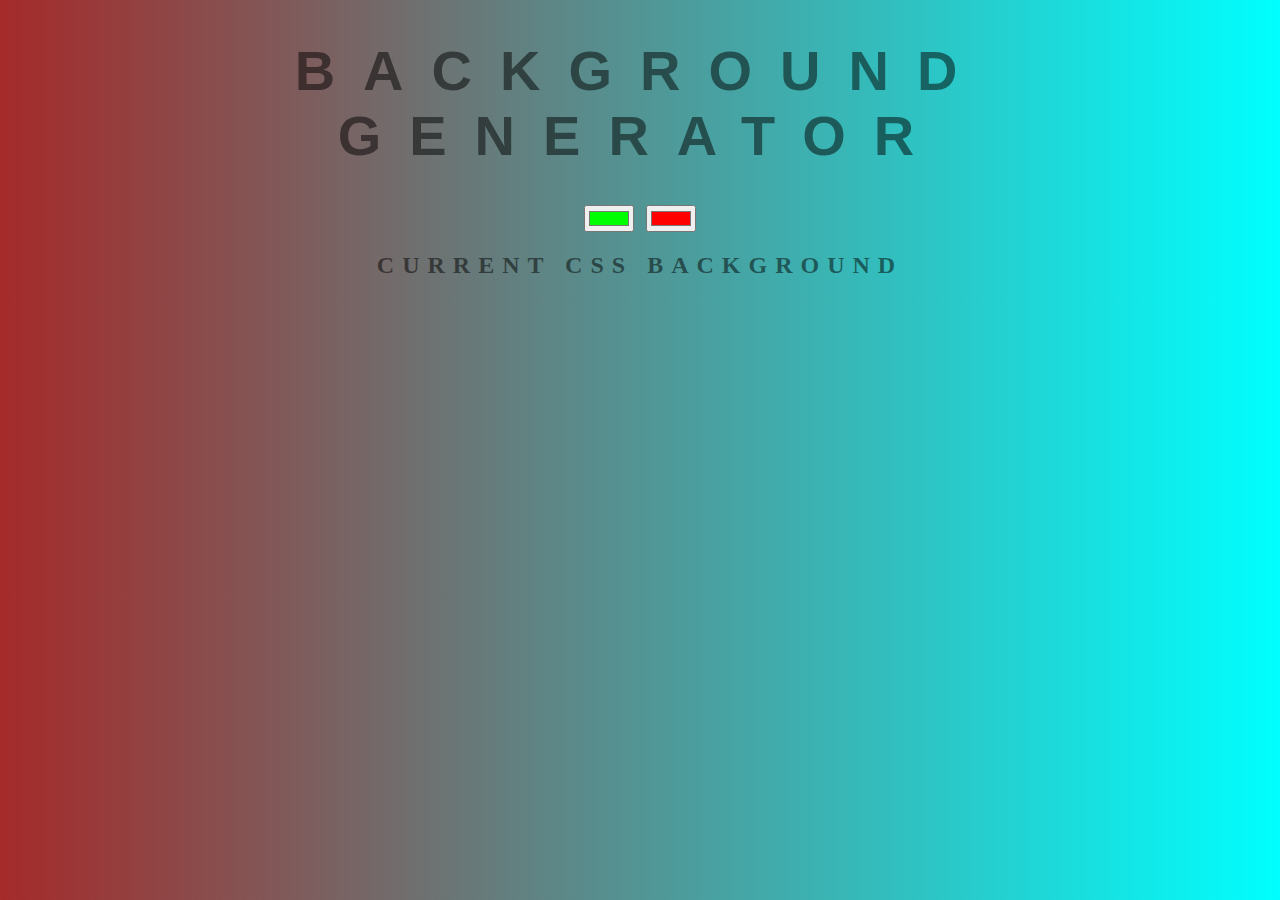
<file: Projects/Background-genrator/index.html>
<!DOCTYPE html>
<html>
<head>
	<title>Gradient Background</title>
	<link rel="stylesheet" type="text/css" href="style.css">
</head>
<body id="gradient">
	<h1>Background Generator</h1>
	<input class="color1 jscolor" type="color" name="color1" value="#00ff00">
	<input class="color2" type="color" name="color2" value="#ff0000">
	<h2>Current CSS Background</h2>
	<h3></h3>

	<script type="text/javascript" src="script.js"></script>
</body>
</html>
</file>
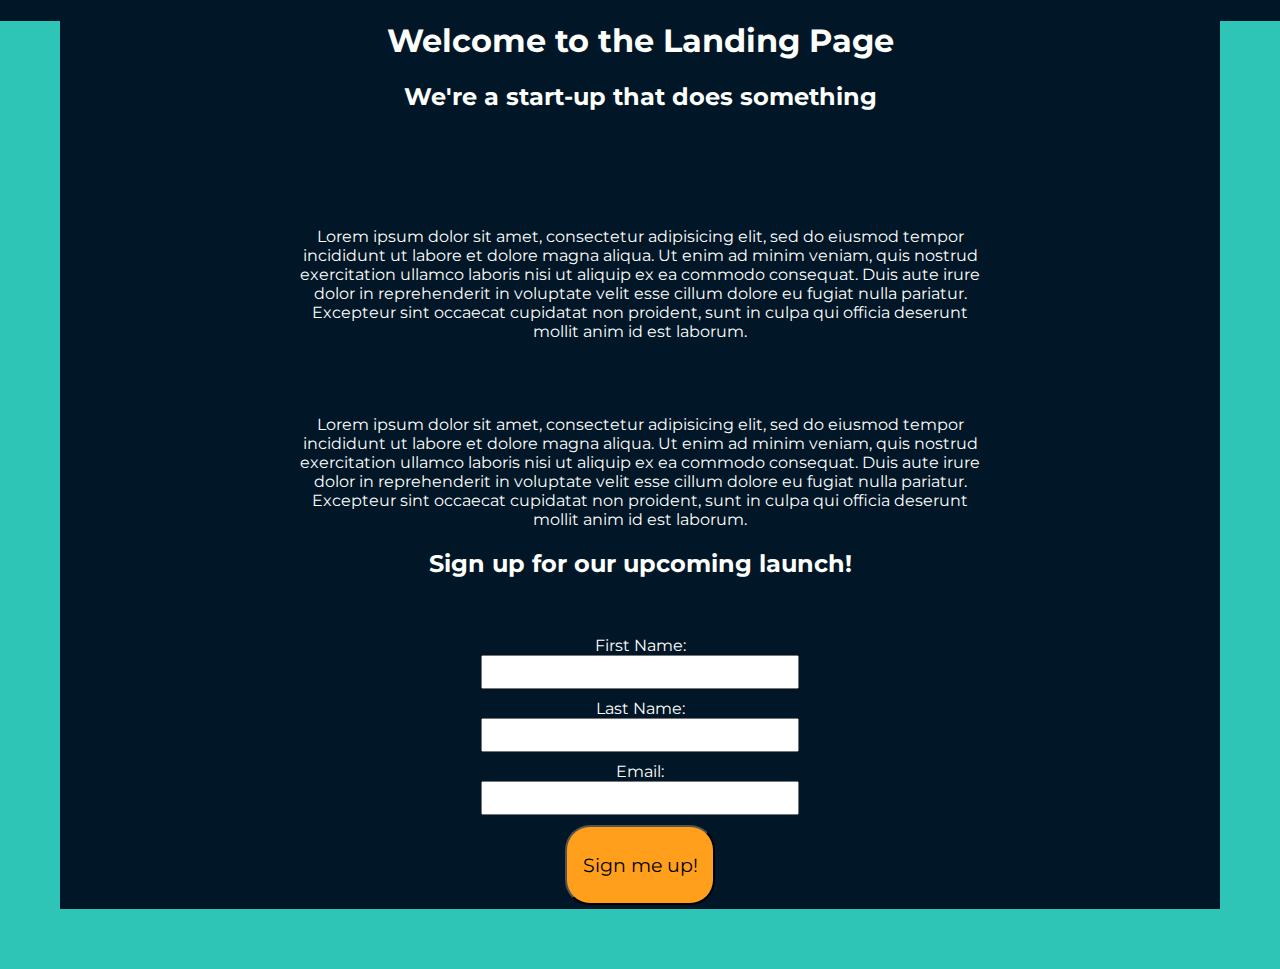
<file: Projects/Capstone_Project/index.html>
<!DOCTYPE html>
<html>
  <head>
    <meta charset="utf-8">
    <title>Landing Page</title>
    <link rel="stylesheet" href="landing.css">
    <link href="https://fonts.googleapis.com/css?family=Montserrat" rel="stylesheet">
  </head>

  <body>
    <h1>Welcome to the Landing Page</h1>
    <h2>We're a start-up that does something</h2>
    <p>Lorem ipsum dolor sit amet, consectetur adipisicing elit, sed do eiusmod tempor incididunt ut labore et dolore magna aliqua. Ut enim ad minim veniam, quis nostrud exercitation ullamco laboris nisi ut aliquip ex ea commodo consequat. Duis aute irure dolor in reprehenderit in voluptate velit esse cillum dolore eu fugiat nulla pariatur. Excepteur sint occaecat cupidatat non proident, sunt in culpa qui officia deserunt mollit anim id est laborum.</p>

    <p>Lorem ipsum dolor sit amet, consectetur adipisicing elit, sed do eiusmod tempor incididunt ut labore et dolore magna aliqua. Ut enim ad minim veniam, quis nostrud exercitation ullamco laboris nisi ut aliquip ex ea commodo consequat. Duis aute irure dolor in reprehenderit in voluptate velit esse cillum dolore eu fugiat nulla pariatur. Excepteur sint occaecat cupidatat non proident, sunt in culpa qui officia deserunt mollit anim id est laborum.</p>

  </body>

  <h2>Sign up for our upcoming launch!</h2>
  <form class="emailform" action="thankyou.html" method="get">

    <label for="first">First Name:</label><br>
    <input class="userinput" type="text" name="first" value=""><br>

    <label for="last">Last Name:</label><br>
    <input class="userinput" type="text" name="last" value=""><br>

    <label for="email">Email:</label><br>
    <input class="userinput" type="email" name="email" value=""><br>

    <input type="submit" id="sub" name="" value="Sign me up!">

  </form>
</html>
</file>
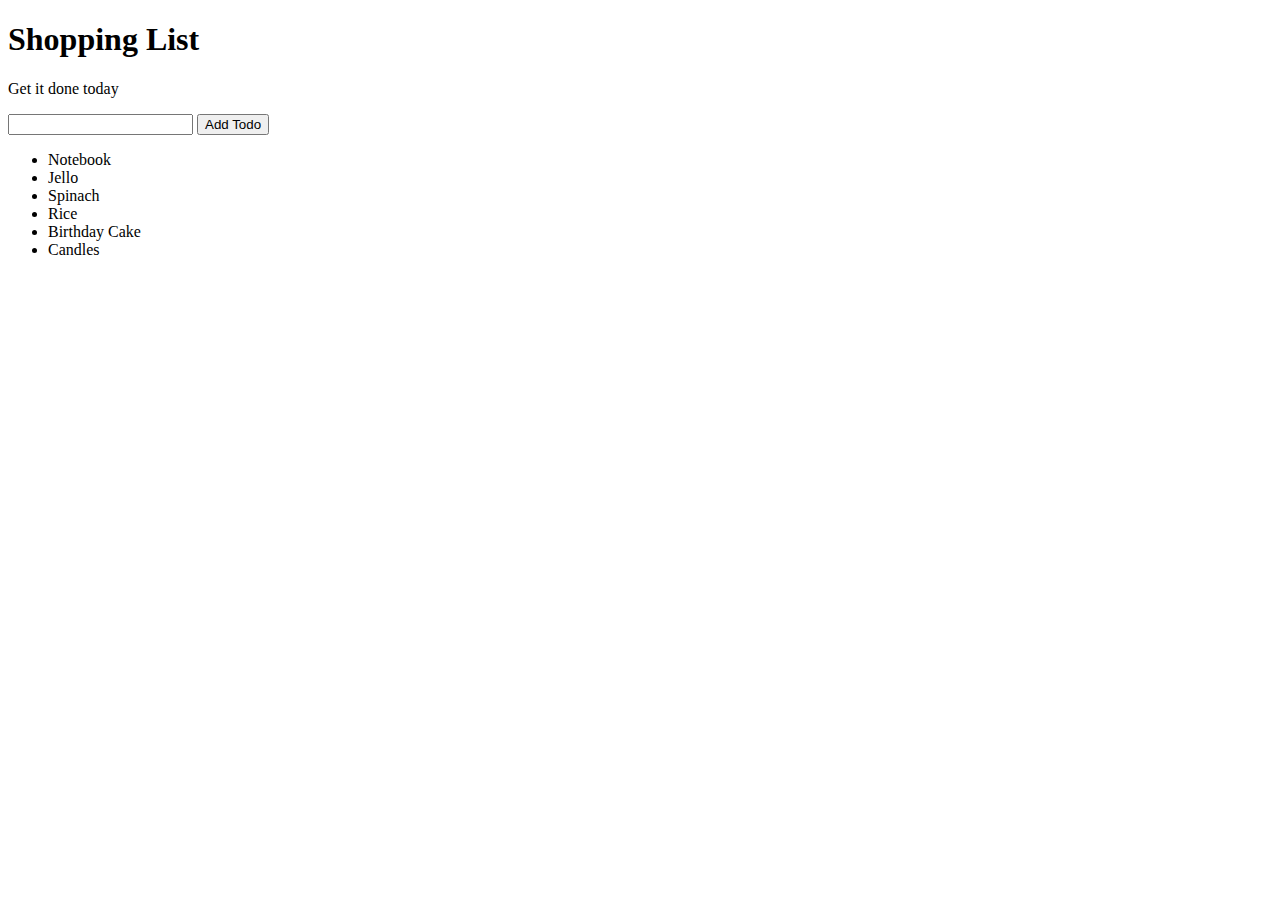
<file: Projects/Todo App/index.html>
<!DOCTYPE html>
<html>
<head>
	<title>Javascript + DOM</title>
	<link rel="stylesheet" type="text/css" href="style.css">
</head>
<body>
	<h1>Shopping List</h1>
	<p id="first">Get it done today</p>
	<input type="text" >
	<button>Add Todo</button>
	<ul>
		<li class="bold red" random="23">Notebook</li>
		<li>Jello</li>
		<li>Spinach</li>
		<li>Rice</li>
		<li>Birthday Cake</li>
		<li>Candles</li>
	</ul>
	<script src="script.js"></script>
</body>
</html>
</file>
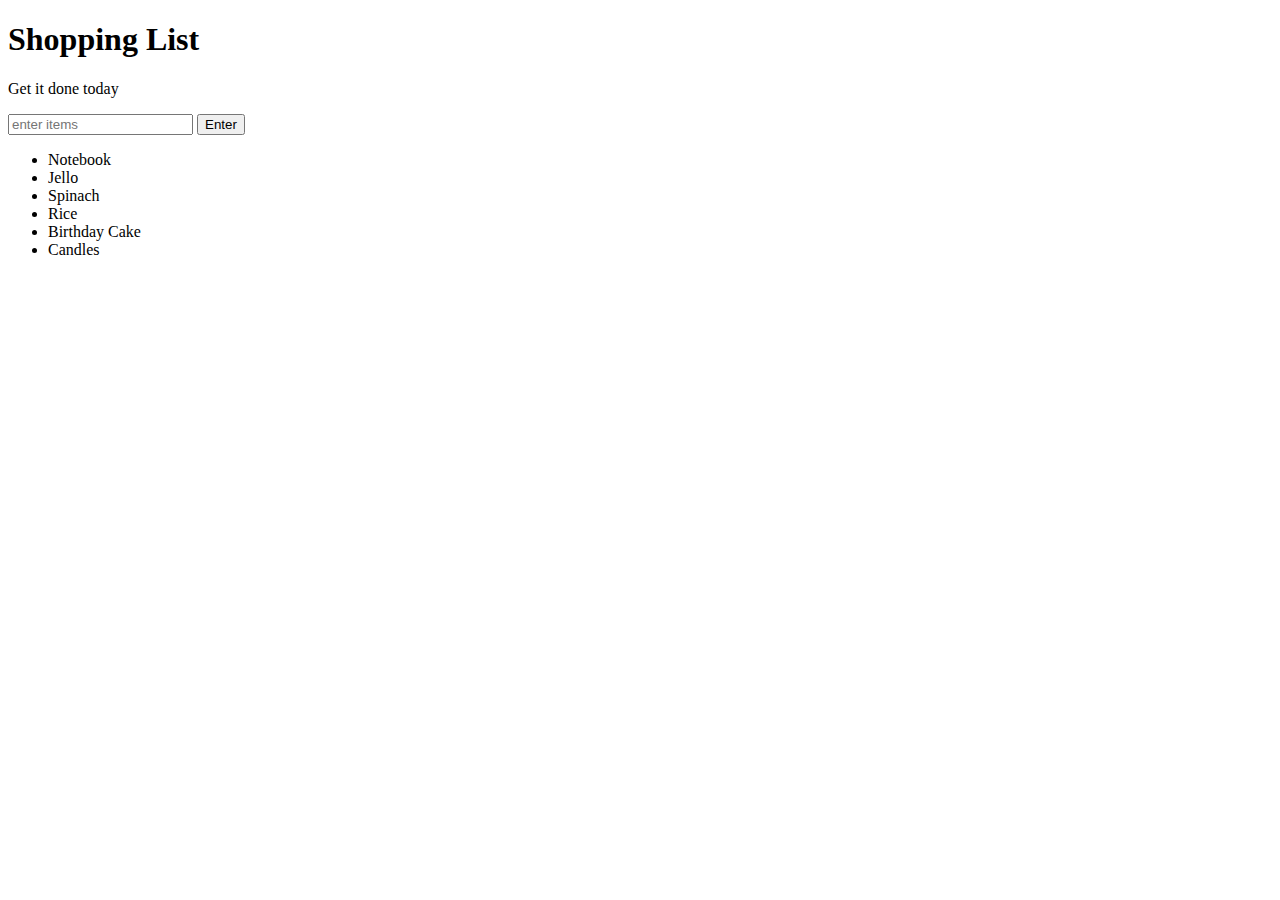
<file: Practice/04 javaScript/DOM/index.html>
<!DOCTYPE html>
<html>
<head>
	<title>Javascript + DOM</title>
	<link rel="stylesheet" type="text/css" href="style.css">
</head>
<body>
	<h1>Shopping List</h1>
	<p id="first">Get it done today</p>
	<input id="userinput" type="text" placeholder="enter items">
	<button id="enter">Enter</button>
	<ul>
		<li class="bold red" random="23">Notebook</li>
		<li>Jello</li>
		<li>Spinach</li>
		<li>Rice</li>
		<li>Birthday Cake</li>
		<li>Candles</li>
	</ul>
	<script type="text/javascript" src="script.js"></script>
</body>
</html>
</file>
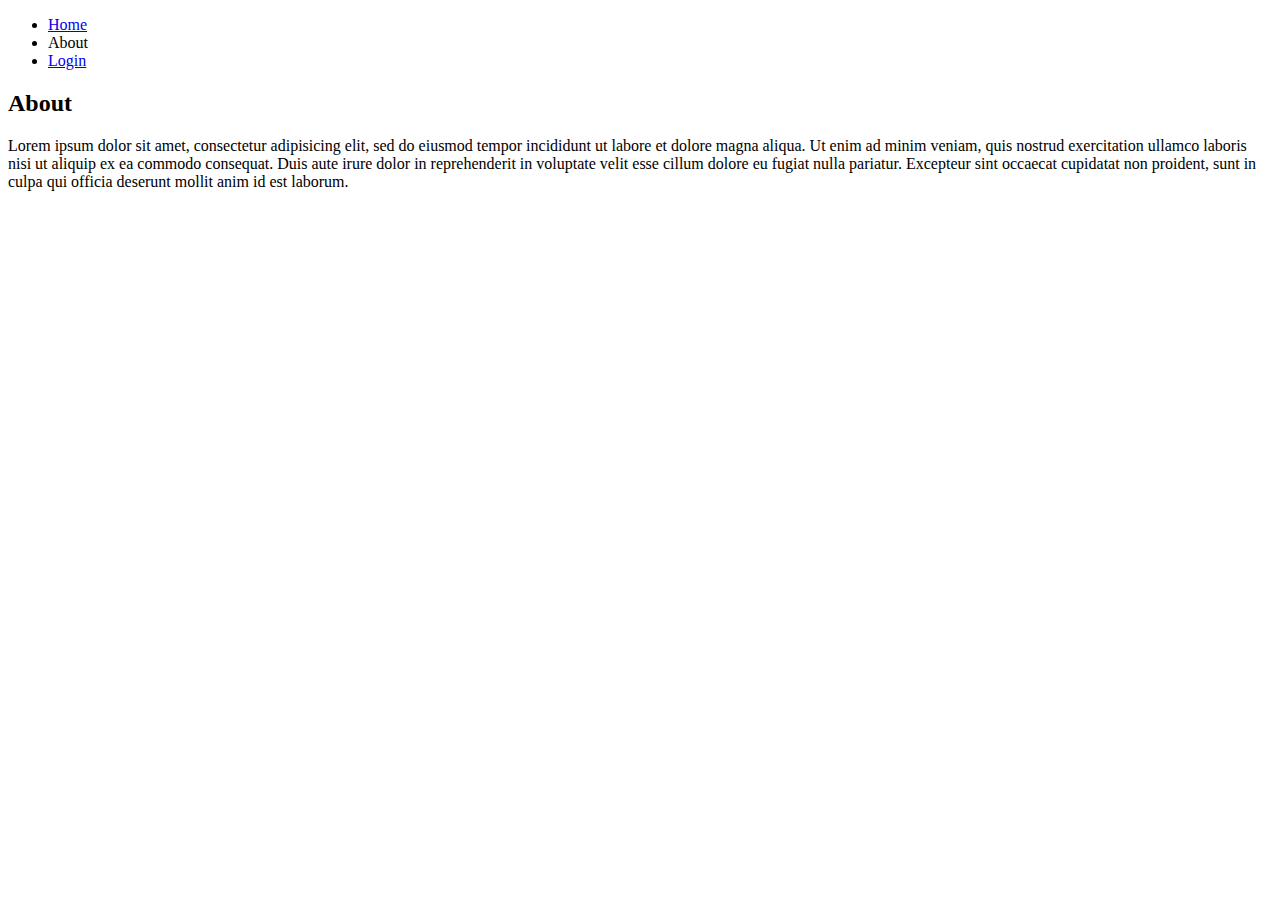
<file: Practice/02 CSS/about.html>
<!DOCTYPE html>
<html>
<head>
	<title>My first website!</title>
</head>
<body>
	<header>
		<nav>
			<ul>
				<li><a href="index.html">Home</a></li>
				<li>About</li>
				<li><a href="login.html">Login</a></li>
			</ul>
		</nav>
	</header>
	<section>
		<h2>About</h2>
		<p>Lorem ipsum dolor sit amet, consectetur adipisicing elit, sed do eiusmod
		tempor incididunt ut labore et dolore magna aliqua. Ut enim ad minim veniam,
		quis nostrud exercitation ullamco laboris nisi ut aliquip ex ea commodo
		consequat. Duis aute irure dolor in reprehenderit in voluptate velit esse
		cillum dolore eu fugiat nulla pariatur. Excepteur sint occaecat cupidatat non
		proident, sunt in culpa qui officia deserunt mollit anim id est laborum.</p>
	</section>
</body>
</html>
</file>
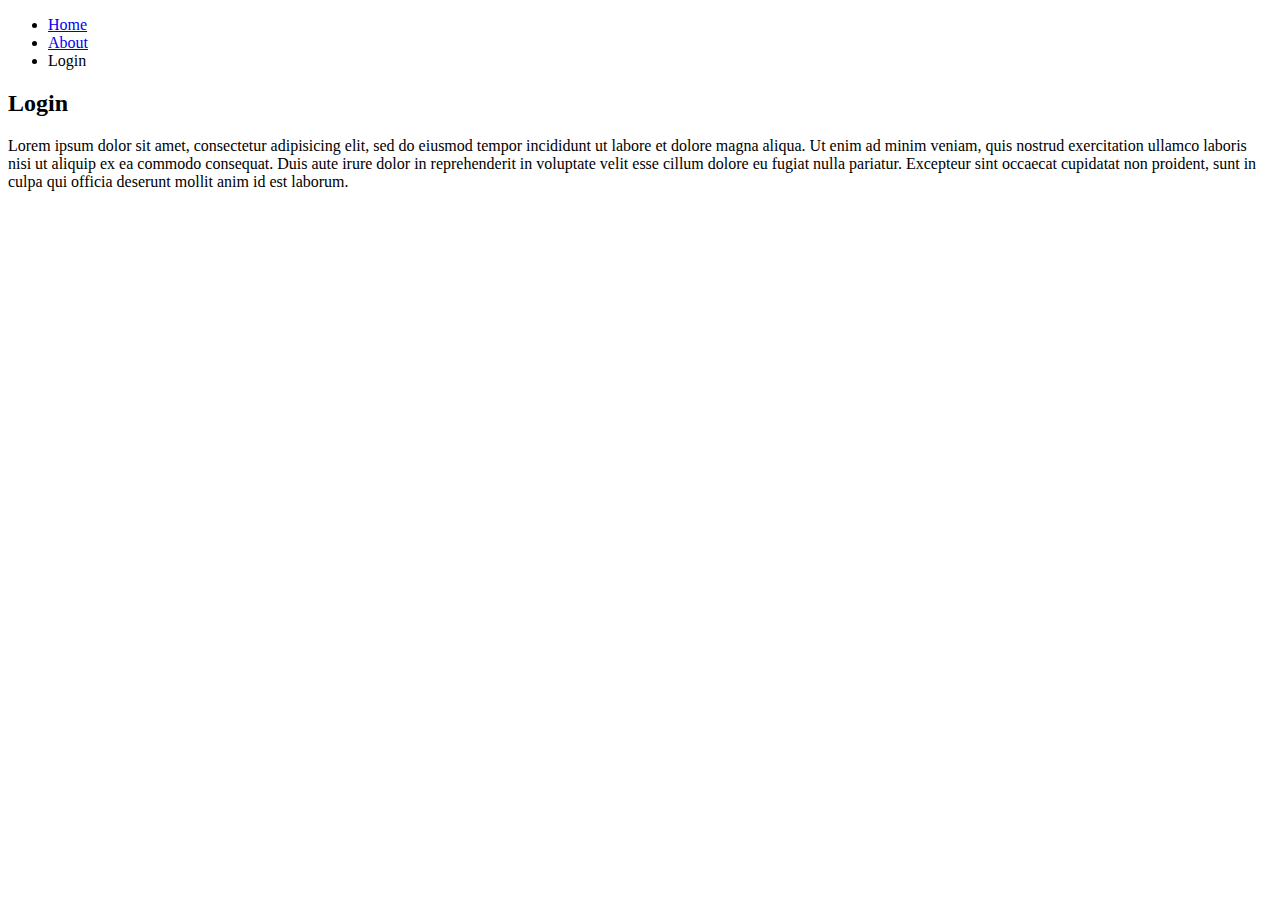
<file: Practice/02 CSS/login.html>
<!DOCTYPE html>
<html>
<head>
	<title>My first website!</title>
</head>
<body>
	<header>
		<nav>
			<ul>
				<li><a href="index.html">Home</a></li>
				<li><a href="about.html">About</a></li>
				<li>Login</li>
			</ul>
		</nav>
	</header>
	<section>
		<h2>Login</h2>
		<p>Lorem ipsum dolor sit amet, consectetur adipisicing elit, sed do eiusmod
		tempor incididunt ut labore et dolore magna aliqua. Ut enim ad minim veniam,
		quis nostrud exercitation ullamco laboris nisi ut aliquip ex ea commodo
		consequat. Duis aute irure dolor in reprehenderit in voluptate velit esse
		cillum dolore eu fugiat nulla pariatur. Excepteur sint occaecat cupidatat non
		proident, sunt in culpa qui officia deserunt mollit anim id est laborum.</p>
	</section>
</body>
</html>
</file>
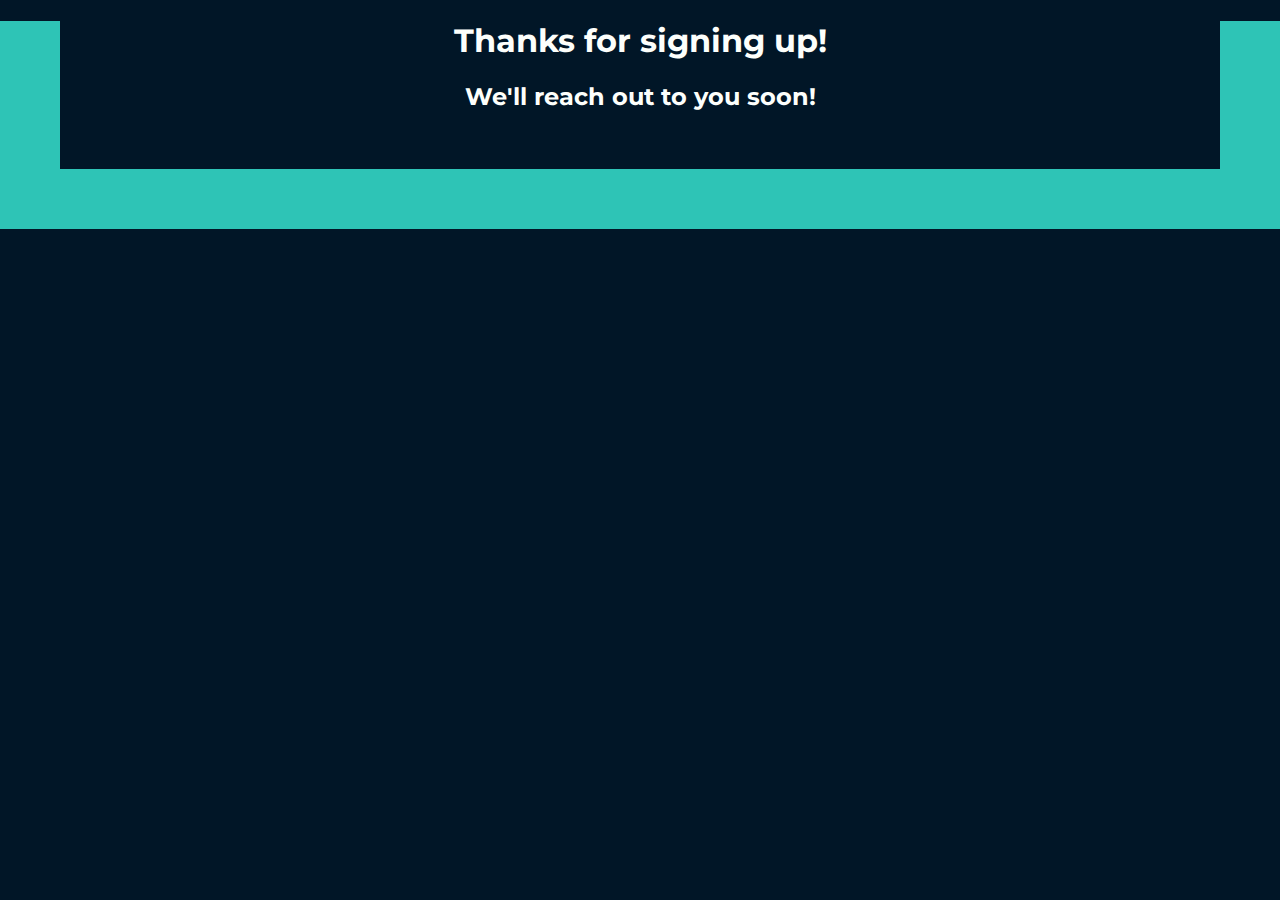
<file: Projects/Capstone_Project/thankyou.html>
<!DOCTYPE html>
<html>
  <head>
    <meta charset="utf-8">
    <link rel="stylesheet" href="landing.css">
    <link href="https://fonts.googleapis.com/css?family=Montserrat" rel="stylesheet">
    <title>Thank you</title>
  </head>
  <h1>Thanks for signing up!</h1>
  <h2>We'll reach out to you soon!</h2>
  <body>

  </body>
</html>
</file>
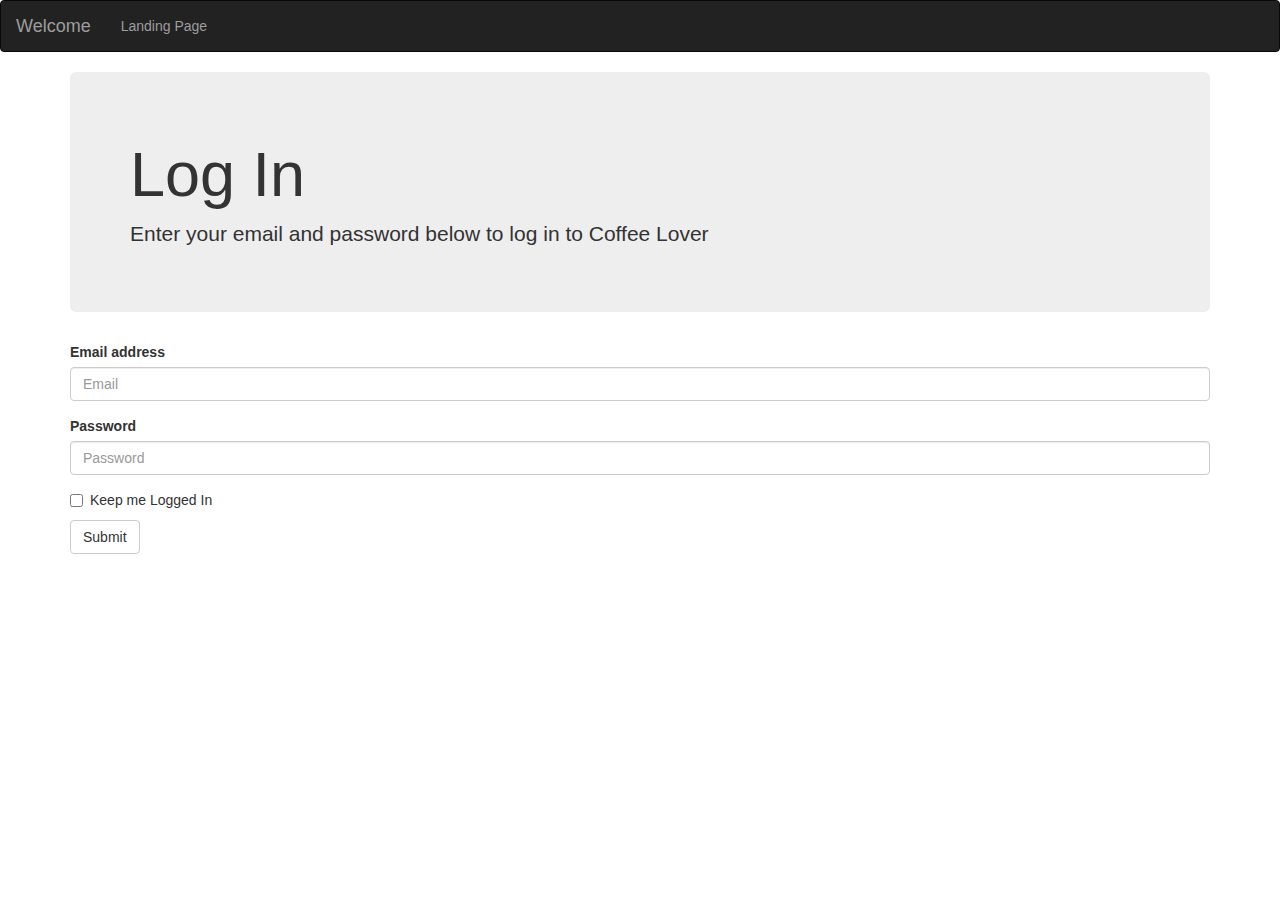
<file: Projects/Coffee Lover Project/Signup.html>
<!DOCTYPE html>
<html>
  <head>
    <meta charset="utf-8">
    <title>Bootstrap Project</title>
    <!-- Latest compiled and minified CSS -->
    <link rel="stylesheet" href="https://maxcdn.bootstrapcdn.com/bootstrap/3.3.7/css/bootstrap.min.css" integrity="sha384-BVYiiSIFeK1dGmJRAkycuHAHRg32OmUcww7on3RYdg4Va+PmSTsz/K68vbdEjh4u" crossorigin="anonymous">

  </head>
  <body>


    <!-- NAVBAR  -->

    <nav class="navbar navbar-inverse">
      <div class="container-fluid">
    <!-- Brand and toggle get grouped for better mobile display -->
    <div class="navbar-header">
      <button type="button" class="navbar-toggle collapsed" data-toggle="collapse" data-target="#bs-example-navbar-collapse-1" aria-expanded="false">
        <span class="sr-only">Toggle navigation</span>
        <span class="icon-bar"></span>
        <span class="icon-bar"></span>
        <span class="icon-bar"></span>
      </button>
      <a class="navbar-brand" href="#">Welcome</a>
    </div>

    <!-- Collect the nav links, forms, and other content for toggling -->
    <div class="collapse navbar-collapse" id="bs-example-navbar-collapse-1">
      <ul class="nav navbar-nav">
        <li ><a href="index.html">Landing Page</a></li>

      </ul>


      </div><!-- /.navbar-collapse -->
    </div><!-- /.container-fluid -->

    </nav>



  <div class="container">
    <div class="jumbotron">
      <h1>Log In</h1>
      <p>Enter your email and password below to log in to Coffee Lover</p>

    </div>


  <form>
      <div class="form-group">
        <label for="exampleInputEmail1">Email address</label>
        <input type="email" class="form-control" id="exampleInputEmail1" placeholder="Email">
      </div>
      <div class="form-group">
        <label for="exampleInputPassword1">Password</label>
        <input type="password" class="form-control" id="exampleInputPassword1" placeholder="Password">
      </div>
      <div class="checkbox">
        <label>
          <input type="checkbox"> Keep me Logged In
        </label>
      </div>
      <button type="submit" class="btn btn-default">Submit</button>
  </form>

  </div>


  </body>
</html>
</file>
<file: Projects/Background-genrator/style.css>
body {
	font: 'Raleway', sans-serif;
    color: rgba(0,0,0,.5);
    text-align: center;
    text-transform: uppercase;
    letter-spacing: .5em;
    top: 15%;
	background: linear-gradient(to right, brown , cyan); /* Standard syntax */
}

h1 {
    font: 600 3.5em 'Raleway', sans-serif;
    color: rgba(0,0,0,.5);
    text-align: center;
    text-transform: uppercase;
    letter-spacing: .5em;
    width: 100%;
}

h3 {
	font: 900 1em 'Raleway', sans-serif;
    color: rgba(0,0,0,.5);
    text-align: center;
    text-transform: none;
    letter-spacing: 0.01em;

}
</file>
<file: Projects/Capstone_Project/landing.css>
body{
  font-family: 'Montserrat';
  color: #FDFFFC;
  text-align: center;
  background-color: #011627;
  border: 60px solid #2EC4B6;
  border-top: 0px;
  /*border-bottom: 0px;*/
  margin: 0px;
}

p{
  color: #FDFFFC;
  padding-top: 5%;
  padding-left: 20%;
  padding-right: 20%;
}

.userinput{
  font-size: 1.5em;
  margin-bottom: 10px;
}

h2{
  margin-bottom: 5%;
}

#sub{
  border-radius: 25px;
  background: #FF9F1C;
  height: 80px;
  width: 150px;
  font-family: "Montserrat";
  font-size: 1.2em;
  margin-bottom: 4px;

}
</file>
<file: Projects/Todo App/style.css>
.coolTitle {
  text-align: center;
  font-family: 'Oswald', Helvetica, sans-serif;
  font-size: 40px;
  transform: skewY(-10deg);
  letter-spacing: 4px;
  word-spacing: -8px;
  color: tomato;
  text-shadow: 
    -1px -1px 0 firebrick,
    -2px -2px 0 firebrick,
    -3px -3px 0 firebrick,
    -4px -4px 0 firebrick,
    -5px -5px 0 firebrick,
    -6px -6px 0 firebrick,
    -7px -7px 0 firebrick,
    -8px -8px 0 firebrick,
    -30px 20px 40px dimgrey;
}

.done {
  text-decoration: line-through;
}
</file>
<file: Practice/04 javaScript/DOM/style.css>
.coolTitle {
  text-align: center;
  font-family: 'Oswald', Helvetica, sans-serif;
  font-size: 40px;
  transform: skewY(-10deg);
  letter-spacing: 4px;
  word-spacing: -8px;
  color: tomato;
  text-shadow: 
    -1px -1px 0 firebrick,
    -2px -2px 0 firebrick,
    -3px -3px 0 firebrick,
    -4px -4px 0 firebrick,
    -5px -5px 0 firebrick,
    -6px -6px 0 firebrick,
    -7px -7px 0 firebrick,
    -8px -8px 0 firebrick,
    -30px 20px 40px dimgrey;
}

.done {
  text-decoration: line-through;
}
</file>
